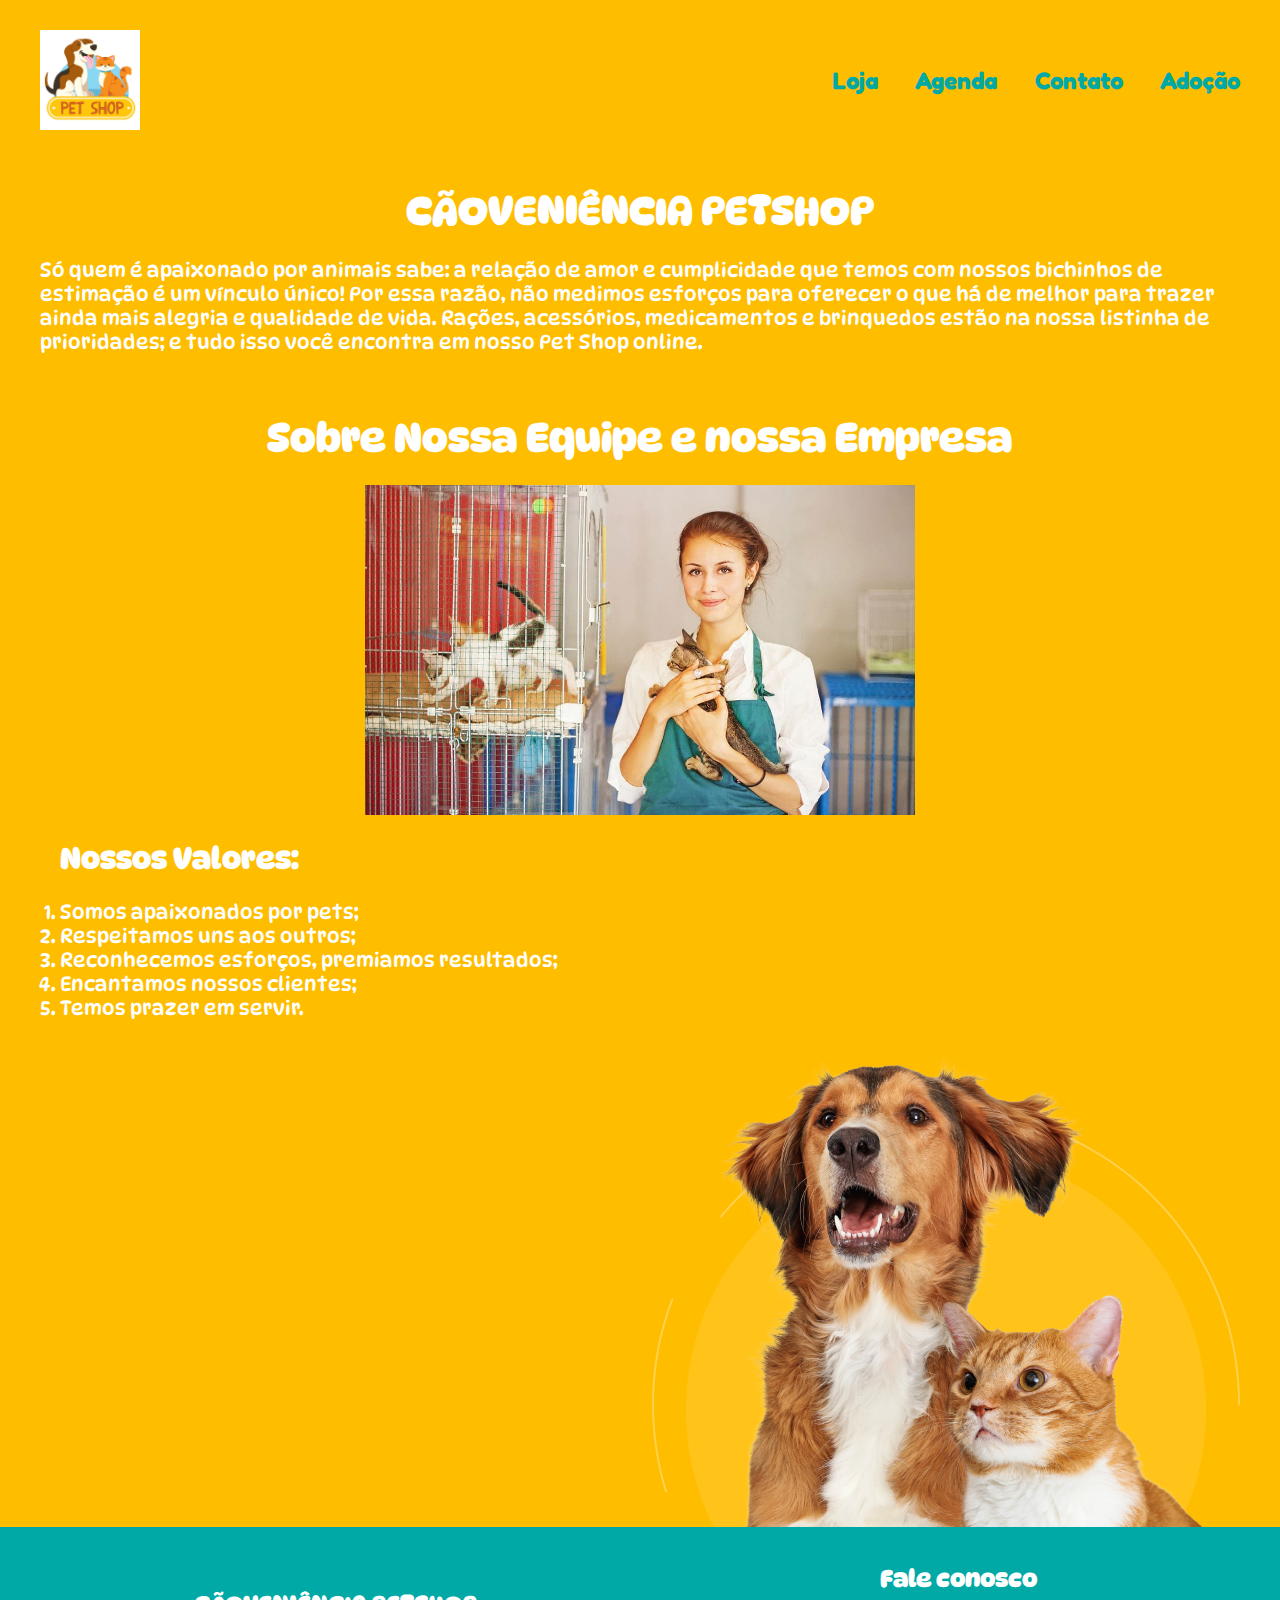
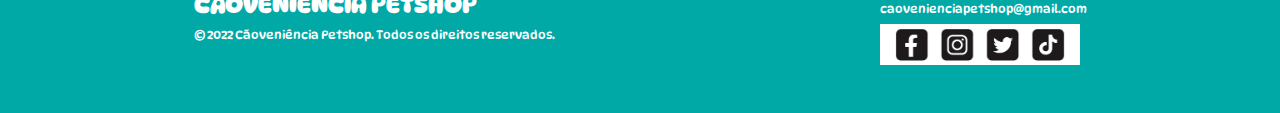
<file: PETSHOP/index.html>
<!DOCTYPE html>
<html lang="pt-br">

<head>
    <meta charset="UTF-8">
    <meta http-equiv="X-UA-Compatible" content="IE=edge">
    <meta name="viewport" content="width=device-width, initial-scale=1.0">
    <title>Cãoveniência</title>
    <link rel="preconnect" href="https://fonts.googleapis.com">
    <link rel="preconnect" href="https://fonts.gstatic.com" crossorigin>
    <link href="https://fonts.googleapis.com/css2?family=Fredoka+One&display=swap" rel="stylesheet">
    <link rel="preconnect" href="https://fonts.gstatic.com" crossorigin>
    <link href="https://fonts.googleapis.com/css2?family=DynaPuff&display=swap" rel="stylesheet">
    <link rel="stylesheet" href="index.css">
    <link rel="stylesheet" href="loja.html">
    <link rel="stylesheet" href="agenda.html">
    <link rel="stylesheet" href="contato.html">
    <link rel="stylesheet" href="adocao.html">
</head>

<body>

    <!-- Header -->

    <header class="cabecalho">
        <div class="container">

            <div>
                <a href="#">
                    <img id="home" src="./IMG/logo.png" alt="">
                </a>
            </div>

            <nav class="cabeca">
                <a href="loja.html">
                    Loja
                </a>

                <a href="agenda.html">
                    Agenda
                </a>

                <a href="contato.html">
                    Contato
                </a>

                <a href="adocao.html">
                    Adoção
                </a>
            </nav>

        </div>

    </header>

    <!-- Header -->

    <!-- Pagina inicial -->

    <section>
        <div class="corpo">

            <div class="texto_1">

                <br>
                <h1>CÃOVENIÊNCIA PETSHOP</h1></br>
                <p style="text-align: left;">Só quem é apaixonado por animais sabe: a relação de amor e cumplicidade que
                    temos com nossos
                    bichinhos de
                    estimação é um vínculo único! Por essa razão, não medimos esforços para oferecer o que há de melhor
                    para
                    trazer ainda mais alegria e qualidade de vida. Rações, acessórios, medicamentos e brinquedos estão
                    na
                    nossa listinha de prioridades; e tudo isso você encontra em nosso Pet Shop online.
                </p>

            </div>


            <div>

                <br>
                <h1>Sobre Nossa Equipe e nossa Empresa</h1></br>
                <div class="miau">
                    <img style="width: 550px;" src="./IMG/EQUIPE.jpg" alt="mulher com gato na mão"><br />
                </div>

                <div class="valores">
                    <h2>Nossos Valores:</h2><br />
                    <ol>
                        <li>Somos apaixonados por pets;</li>
                        <li>Respeitamos uns aos outros;</li>
                        <li>Reconhecemos esforços, premiamos resultados;</li>
                        <li>Encantamos nossos clientes;</li>
                        <li>Temos prazer em servir.</li>
                    </ol>
                </div>

            </div>

            <div class="auau">

                <img src="./IMG/cao e gato.png" alt="imagem de cachorro e gato">
                <!-- <img src="./IMG/passaro.jpg" alt="imagem de dois passaros azuis"> -->

                <!-- foto dos pet -->

            </div>
        </div>



    </section>

    <!-- Pagina inicial -->

    <!-- footer -->

    <footer>
        <div class="rodape">
            <div class="esquerda">
                <div>
                    <h1>CÃOVENIÊNCIA PETSHOP</h1>
                    <p>© 2022 Cãoveniência Petshop. Todos os direitos reservados.</p>
                </div>
            </div>

            <div class="direita">
                <div>
                    <h1>Fale conosco</h1>
                    <p>caovenienciapetshop@gmail.com</p>
                </div>
                <div>
                    <img width="200px" src="./IMG/redes-sociais.png" alt="icones de redes sociais">
                </div>
            </div>
        </div>
    </footer>

    <!-- footer -->

</body>

</html>
</file>
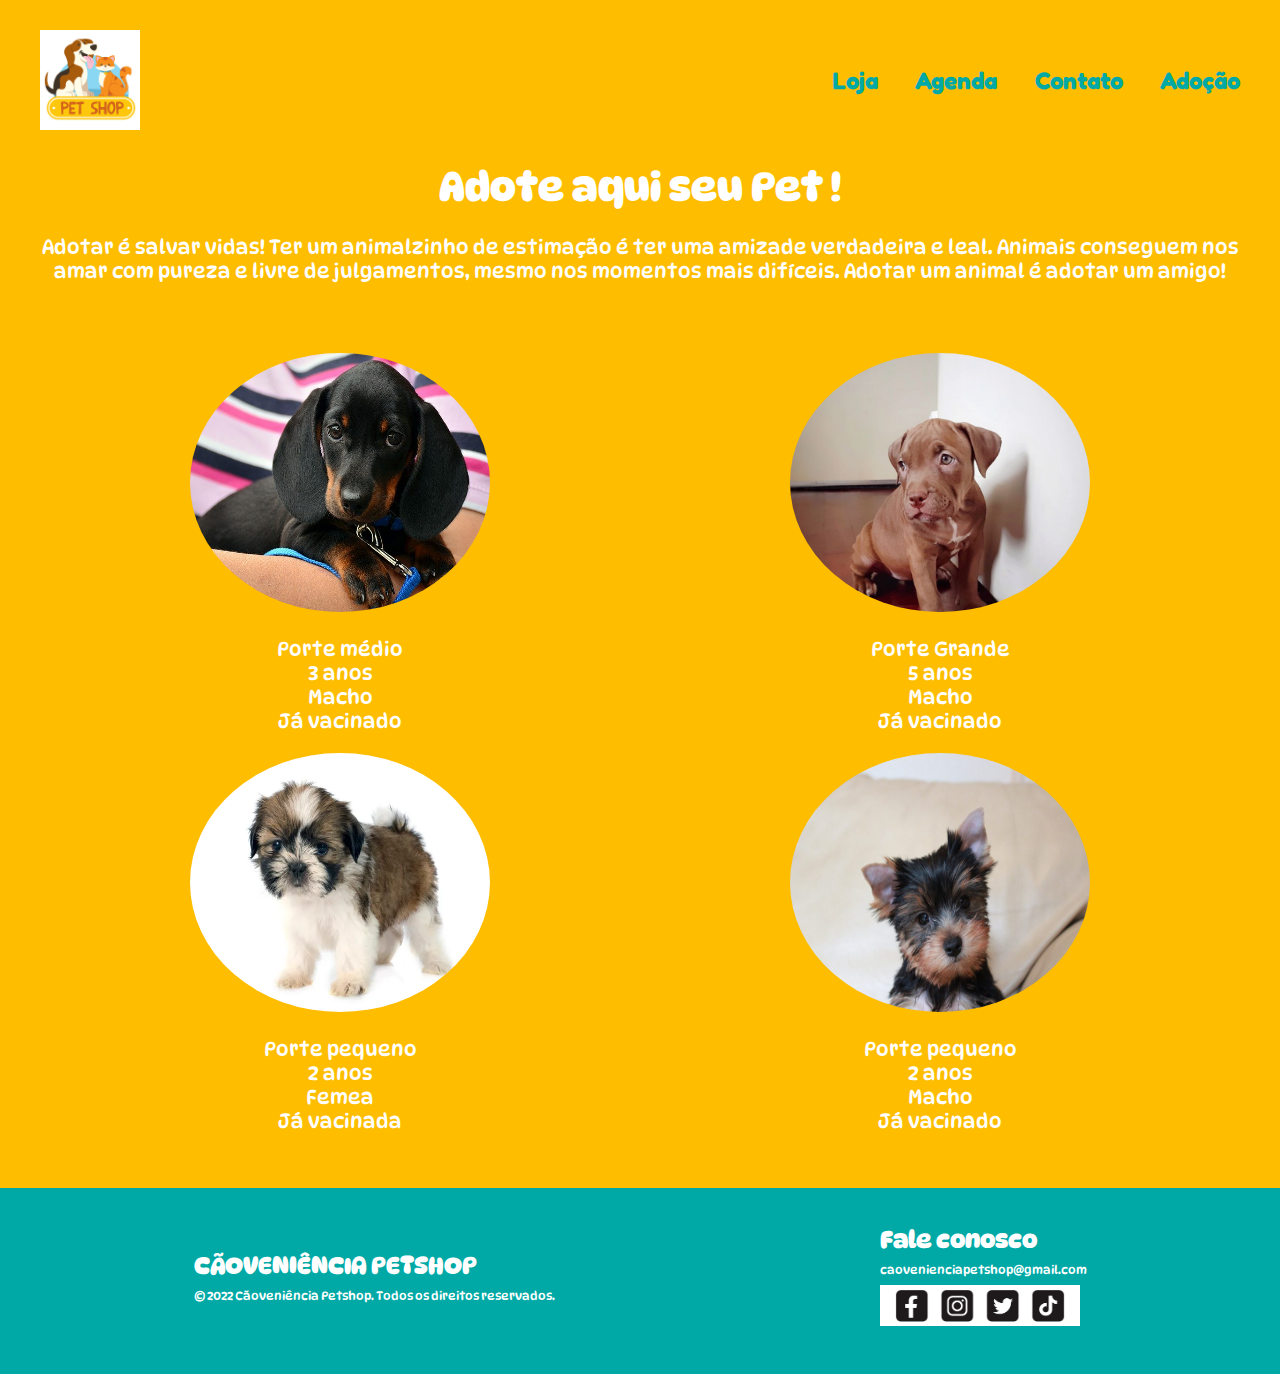
<file: PETSHOP/adocao.html>
<!DOCTYPE html>
<html lang="pt-br">

<head>
    <meta charset="UTF-8">
    <meta http-equiv="X-UA-Compatible" content="IE=edge">
    <meta name="viewport" content="width=device-width, initial-scale=1.0">
    <title>Cãoveniência</title>
    <link rel="preconnect" href="https://fonts.googleapis.com">
    <link rel="preconnect" href="https://fonts.gstatic.com" crossorigin>
    <link href="https://fonts.googleapis.com/css2?family=Fredoka+One&display=swap" rel="stylesheet">
    <link rel="preconnect" href="https://fonts.gstatic.com" crossorigin>
    <link href="https://fonts.googleapis.com/css2?family=DynaPuff&display=swap" rel="stylesheet">
    <link rel="stylesheet" href="index.html">
    <link rel="stylesheet" href="loja.html">
    <link rel="stylesheet" href="contato.html">
    <link rel="stylesheet" href="agenda.html">
    <link rel="stylesheet" href="index.css">
</head>

<body>

    <!-- Header -->

    <header class="cabecalho">
        <div class="container">

            <div>
                <a href="index.html">
                    <img id="home" src="./IMG/logo.png" alt="">
                </a>
            </div>

            <nav class="cabeca">
                <a href="loja.html">
                    Loja
                </a>

                <a href="agenda.html">
                    Agenda
                </a>

                <a href="contato.html">
                    Contato
                </a>

                <a href="#">
                    Adoção
                </a>
            </nav>

        </div>

    </header>

    <!-- Header -->

    <!-- PAGINA DE ADOÇÃO -->

    <section>
        <div class="corpo">

            <div class="texto_1">

                <h1>Adote aqui seu Pet !</h1>
                <p style="text-align: center; padding-top: 25px;">Adotar é salvar vidas! Ter um animalzinho de estimação é ter uma amizade verdadeira e leal. Animais conseguem nos amar com pureza e livre de julgamentos, mesmo nos momentos mais difíceis. Adotar um animal é adotar um amigo!
                </p>

            </div>
    
            <div class="adotar">
                <div>
                    <img style="width: 300px; height: 259px; border-radius: 100%;" src="./IMG/auau 2.jpg" alt="foto do auau">
                    <ul>
                        <li>Porte médio</li>
                        <li>3 anos</li>
                        <li>Macho</li>
                        <li>Já vacinado</li>
                    </ul>
                </div>
        
                <div>
                    <img style="width: 300px; height: 259px; border-radius: 100%;" src="./IMG/grandeauau.jpg" alt="foto do auau">
                    <ul>
                        <li>Porte Grande</li>
                        <li>5 anos</li>
                        <li>Macho</li>
                        <li>Já vacinado</li>
                    </ul>
                </div>
        
                <div>
                    <img style="width: 300px; height: 259px; border-radius: 100%;" src="./IMG/femea 1.webp" alt="foto do auau">
                    <ul>
                        <li>Porte pequeno</li>
                        <li>2 anos</li>
                        <li>Femea</li>
                        <li>Já vacinada</li>
                    </ul>
                </div>
        
                <div>
                    <img style="width: 300px; height: 259px; border-radius: 100%;" src="./IMG/auau 1.jpg" alt="foto do miau">
                    <ul>
                        <li>Porte pequeno</li>
                        <li>2 anos</li>
                        <li>Macho</li>
                        <li>Já vacinado</li>
                    </ul>
                </div>
            </div>
        </div>

    </section>

    <!-- PAGINA DE ADOÇÃO -->

    <!-- footer -->

    <footer>
        <div class="rodape">
            <div class="esquerda">
                <div>
                    <h1>CÃOVENIÊNCIA PETSHOP</h1>
                    <p>© 2022 Cãoveniência Petshop. Todos os direitos reservados.</p>
                </div>
            </div>

            <div class="direita">
                <div>
                    <h1>Fale conosco</h1>
                    <p>caovenienciapetshop@gmail.com</p>
                </div>
            <div>
                <img width="200px" src="./IMG/redes-sociais.png" alt="icones de redes sociais">
            </div>
           </div>
        </div>
    </footer>

    <!-- footer -->

</body>

</html>
</file>
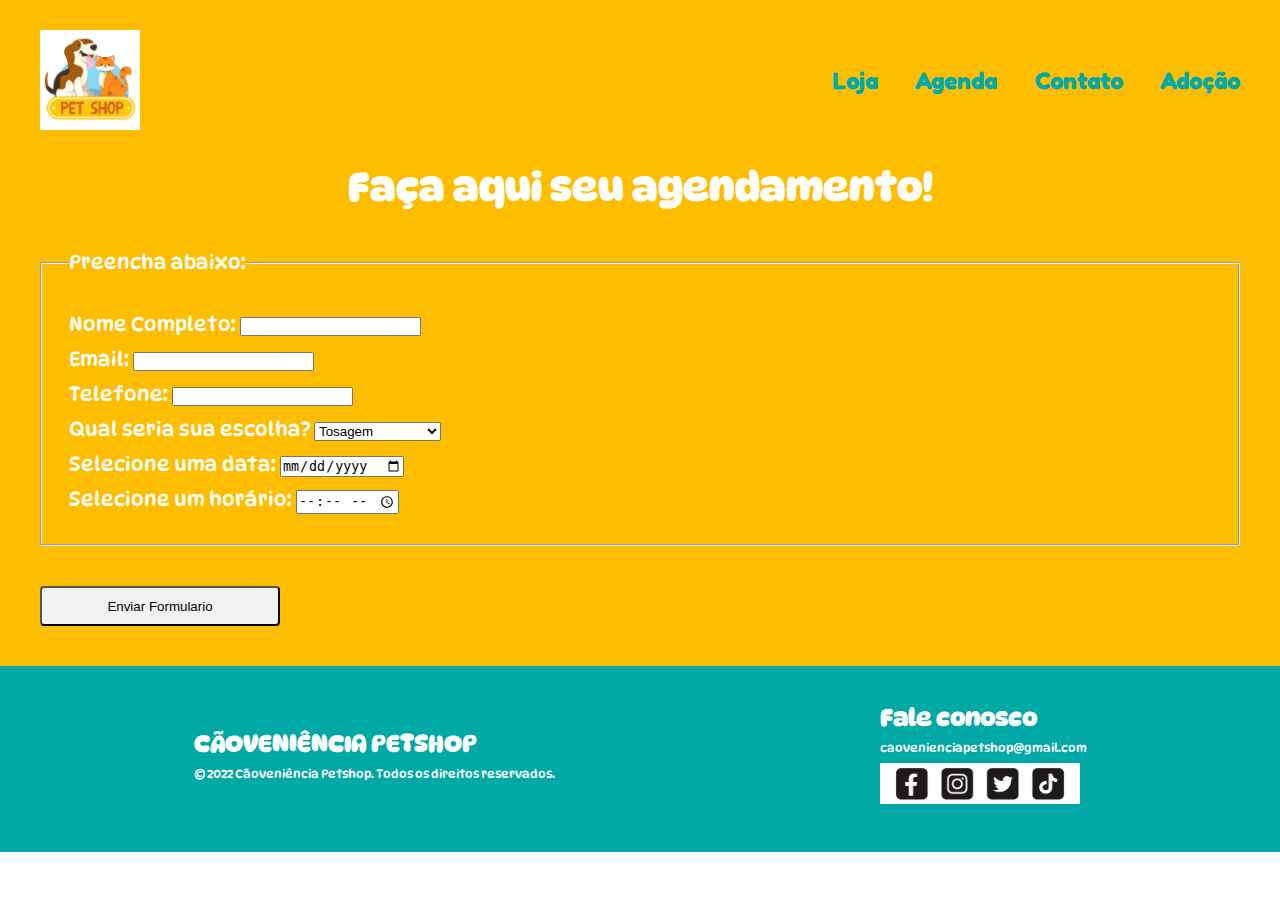
<file: PETSHOP/agenda.html>
<!DOCTYPE html>
<html lang="pt-br">

<head>
    <meta charset="UTF-8">
    <meta http-equiv="X-UA-Compatible" content="IE=edge">
    <meta name="viewport" content="width=device-width, initial-scale=1.0">
    <title>Cãoveniência</title>
    <link rel="preconnect" href="https://fonts.googleapis.com">
    <link rel="preconnect" href="https://fonts.gstatic.com" crossorigin>
    <link href="https://fonts.googleapis.com/css2?family=Fredoka+One&display=swap" rel="stylesheet">
    <link rel="preconnect" href="https://fonts.gstatic.com" crossorigin>
    <link href="https://fonts.googleapis.com/css2?family=DynaPuff&display=swap" rel="stylesheet">
    <link rel="stylesheet" href="index.html">
    <link rel="stylesheet" href="loja.html">
    <link rel="stylesheet" href="contato.html">
    <link rel="stylesheet" href="adocao.html">
    <link rel="stylesheet" href="index.css">
</head>

<body>

    <!-- Header -->

    <header class="cabecalho">
        <div class="container">

            <div>
                <a href="index.html">
                    <img id="home" src="./IMG/logo.png" alt="">
                </a>
            </div>

            <nav class="cabeca">
                <a href="loja.html">
                    Loja
                </a>

                <a href="#">
                    Agenda
                </a>

                <a href="contato.html">
                    Contato
                </a>

                <a href="adocao.html">
                    Adoção
                </a>
            </nav>

        </div>

    </header>

    <!-- Header -->

    <!-- agenda -->

    <section>
        <div class="corpo">
            <div class="caixa">
                <div class="texto_1">
                    <h1>Faça aqui seu agendamento!</h1>
                </div>
                <form action="input">

                    <div>
                        <div>
                            <fieldset class="login">
                                <legend>Preencha abaixo:</legend>
                                <label>Nome Completo:</label>
                                <input type="name" /><br>
                                <label>Email:</label>
                                <input type="email" /> <br>
                                <label>Telefone:</label>
                                <input type="tel" /><br>
                                <label>Qual seria sua escolha?</label>
                                <select name="" id="">
                                    <option value="Tosagem">Tosagem</option>
                                    <option value="Banho">Banho</option>
                                    <option value="Avaliação Médica">Avaliação Médica</option>
                                </select><br>
                                <label>Selecione uma data:</label>
                                <input type="date" /><br>
                                <label>Selecione um horário:</label>
                                <input type="time" /><br>
                            </fieldset>
                        </div>

                        <div class="botao">
                            <input class="botao_1" type="button" onclick="funcao1()" value="Enviar Formulario" />
                        </div>
                    </div>

                </form>
            </div>
        </div>

        <script>
            
            function funcao1() {
                alert("Seu agendamento esta O K!");
            }

        </script>

    </section>

    <!-- agenda -->

    <!-- footer -->

    <footer>
        <div class="rodape">
            <div class="esquerda">
                <div>
                    <h1>CÃOVENIÊNCIA PETSHOP</h1>
                    <p>© 2022 Cãoveniência Petshop. Todos os direitos reservados.</p>
                </div>
            </div>

            <div class="direita">
                <div>
                    <h1>Fale conosco</h1>
                    <p>caovenienciapetshop@gmail.com</p>
                </div>

                <div>
                    <img width="200px" src="./IMG/redes-sociais.png" alt="icones de redes sociais">
                </div>
            </div>
        </div>
    </footer>

    <!-- footer -->

</body>

</html>
</file>
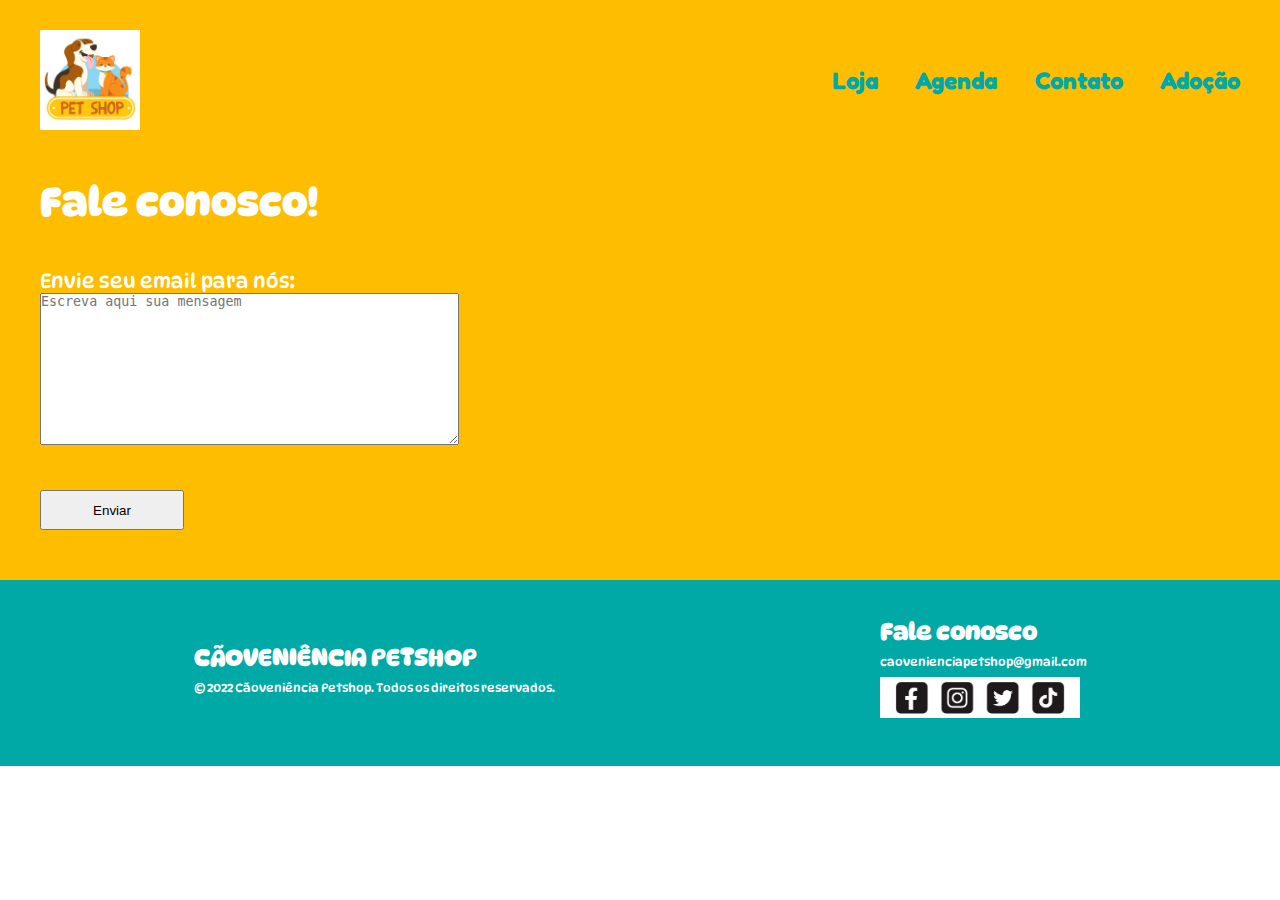
<file: PETSHOP/contato.html>
<!DOCTYPE html>
<html lang="pt-br">

<head>
    <meta charset="UTF-8">
    <meta http-equiv="X-UA-Compatible" content="IE=edge">
    <meta name="viewport" content="width=device-width, initial-scale=1.0">
    <title>Cãoveniência</title>
    <link rel="preconnect" href="https://fonts.googleapis.com">
    <link rel="preconnect" href="https://fonts.gstatic.com" crossorigin>
    <link href="https://fonts.googleapis.com/css2?family=Fredoka+One&display=swap" rel="stylesheet">
    <link rel="preconnect" href="https://fonts.gstatic.com" crossorigin>
    <link href="https://fonts.googleapis.com/css2?family=DynaPuff&display=swap" rel="stylesheet">
    <link rel="stylesheet" href="index.html">
    <link rel="stylesheet" href="loja.html">
    <link rel="stylesheet" href="agenda.html">
    <link rel="stylesheet" href="adocao.html">
    <link rel="stylesheet" href="index.css">
</head>

<body>

    <!-- Header -->
    <header class="cabecalho">
        <div class="container">

            <div>
                <a href="index.html">
                    <img id="home" src="./IMG/logo.png" alt="">
                </a>
            </div>

            <nav class="cabeca">
                <a href="loja.html">
                    Loja
                </a>

                <a href="agenda.html">
                    Agenda
                </a>

                <a href="#">
                    Contato
                </a>

                <a href="adocao.html">
                    Adoção
                </a>
            </nav>

        </div>

    </header>



    <!-- Header -->

    <section class="form">
        <div class="corpo">
            <div>
                <h1 style="text-align: left; padding-top: 15px;">Fale conosco!</h1>
            </div>
            <div class="contato">
                <br>
                <label>Envie seu email para nós:</label><br>
                <textarea placeholder="Escreva aqui sua mensagem" cols="50" rows="10"></textarea><br>
            </div>
            <div style="padding: 20px 0 50px; width: 30%; text-align: left;">
                <button type="button" onclick="funcao1()" value="Enviar">Enviar</button><br>
            </div>
        </div>

        </div>

        <script>
            function funcao1() {
                alert("Enviado com sucesso!");
            }
        </script>
    </section>

    <!-- footer -->

    <footer>
        <div class="rodape">
            <div class="esquerda">
                <div>
                    <h1>CÃOVENIÊNCIA PETSHOP</h1>
                    <p>© 2022 Cãoveniência Petshop. Todos os direitos reservados.</p>
                </div>
            </div>

            <div class="direita">
                <div>
                    <h1>Fale conosco</h1>
                    <p>caovenienciapetshop@gmail.com</p>
                </div>

                <div>
                    <img width="200px" src="./IMG/redes-sociais.png" alt="icones de redes sociais">
                </div>
            </div>
        </div>
    </footer>

    <!-- footer -->

</body>

</html>
</file>
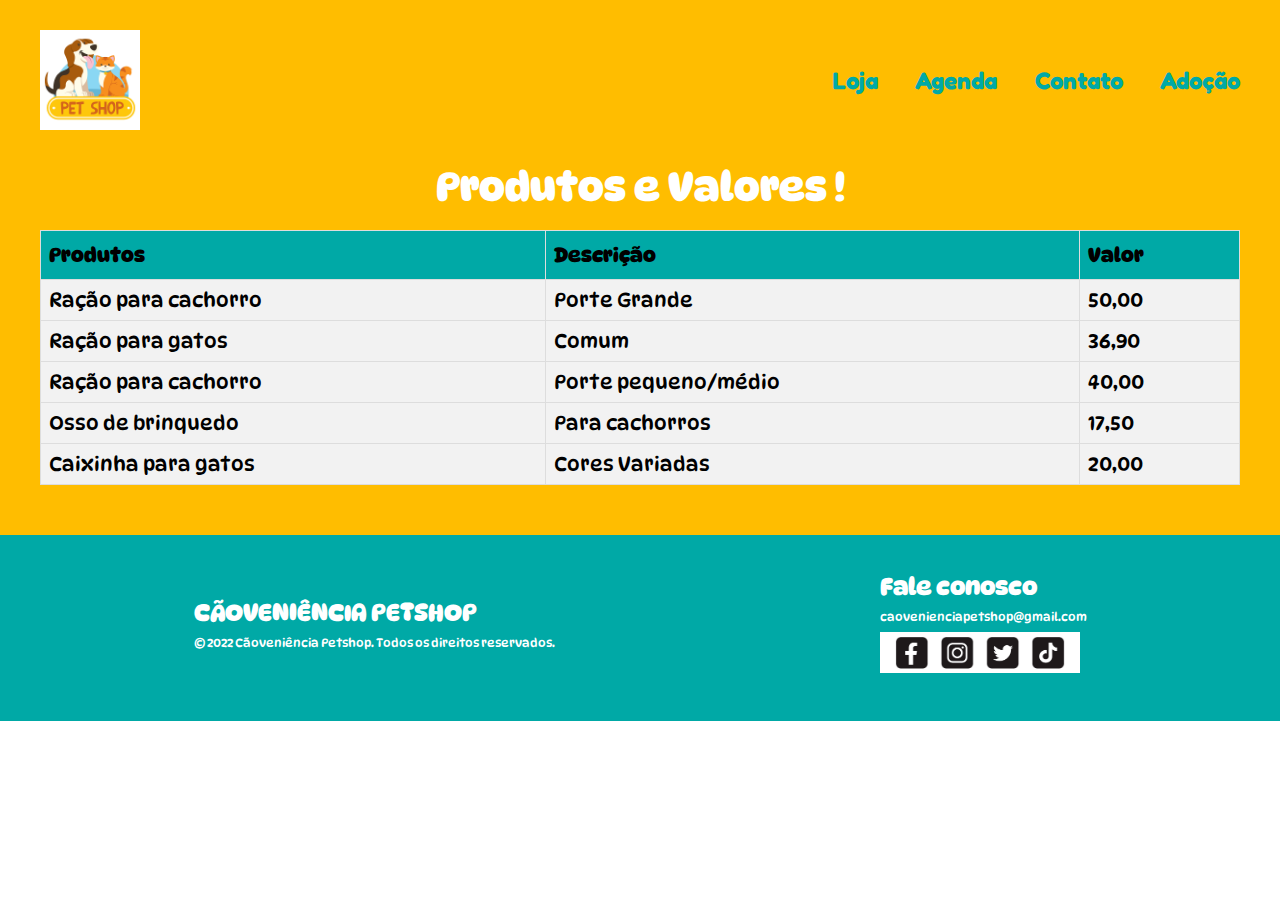
<file: PETSHOP/loja.html>
<!DOCTYPE html>
<html lang="pt-br">

<head>
    <meta charset="UTF-8">
    <meta http-equiv="X-UA-Compatible" content="IE=edge">
    <meta name="viewport" content="width=device-width, initial-scale=1.0">
    <title>Cãoveniência</title>
    <link rel="preconnect" href="https://fonts.googleapis.com">
    <link rel="preconnect" href="https://fonts.gstatic.com" crossorigin>
    <link href="https://fonts.googleapis.com/css2?family=Fredoka+One&display=swap" rel="stylesheet">
    <link rel="preconnect" href="https://fonts.gstatic.com" crossorigin>
    <link href="https://fonts.googleapis.com/css2?family=DynaPuff&display=swap" rel="stylesheet">
    <link rel="stylesheet" href="index.html">
    <link rel="stylesheet" href="agenda.html">
    <link rel="stylesheet" href="contato.html">
    <link rel="stylesheet" href="adocao.html">
    <link rel="stylesheet" href="index.css">
</head>

<body>

    <!-- Header -->

    <header class="cabecalho">
        <div class="container">

            <div>
                <a href="index.html">
                    <img id="home" src="./IMG/logo.png" alt="">
                </a>
            </div>

            <nav class="cabeca">
                <a href="#">
                    Loja
                </a>

                <a href="agenda.html">
                    Agenda
                </a>

                <a href="contato.html">
                    Contato
                </a>

                <a href="adocao.html">
                    Adoção
                </a>
            </nav>

        </div>

    </header>

    <!-- Header -->

    <!-- tabela -->

    <section>

        <div class="corpo">
            <div id="table">
                <div id="title">
                    <h1>Produtos e Valores !</h1>
                </div>
    
                <table id="customers">
                    <tr>
                      <th>Produtos</th>
                      <th>Descrição</th>
                      <th>Valor</th>
                    </tr>
                    <tr>
                      <td>Ração para cachorro</td>
                      <td>Porte Grande</td>
                      <td>50,00</td>
                    </tr>
                    <tr>
                      <td>Ração para gatos</td>
                      <td>Comum</td>
                      <td>36,90</td>
                    </tr>
                    <tr>
                      <td>Ração para cachorro</td>
                      <td>Porte pequeno/médio</td>
                      <td>40,00</td>
                    </tr>
                    <tr>
                      <td>Osso de brinquedo</td>
                      <td>Para cachorros</td>
                      <td>17,50</td>
                    </tr>
                    <tr>
                      <td>Caixinha para gatos</td>
                      <td>Cores Variadas</td>
                      <td>20,00</td>
                    </tr>
                    
                  </table>
            </div>
            
        </div>

    </section>

    <!-- tabela -->

    <!-- footer -->

    <footer>
        <div class="rodape">
            <div class="esquerda">
                <div>
                    <h1>CÃOVENIÊNCIA PETSHOP</h1>
                    <p>© 2022 Cãoveniência Petshop. Todos os direitos reservados.</p>
                </div>
            </div>

            <div class="direita">
                <div>
                    <h1>Fale conosco</h1>
                    <p>caovenienciapetshop@gmail.com</p>
                </div>

                <div>
                    <img width="200px" src="./IMG/redes-sociais.png" alt="icones de redes sociais">
                </div>
            </div>
        </div>
    </footer>

    <!-- footer -->

</body>

</html>
</file>
<file: PETSHOP/index.css>
* {
    box-sizing: border-box;
    margin: 0px;
    padding: 0px;
}

/* header */

.cabecalho {
    font-weight: bold;
    font-size: 24px;
    word-spacing: 2rem;
    text-align: right;
    display: flex;
    justify-content: right;
    line-height: 5rem;
    background: rgb(255, 189, 0);
}

.container {
    display: flex;
    align-items: center;
    font-family: "Fredoka One", cursive;
}

a {
    Text-decoration-line: none;
    -moz-text-decoration-line: none;
    -moz-text-decoration-style: none;
    color: rgb(0 169 166);
}

/* header */

/* home */

#home {
    width: 100px;
    margin-top: 30px;
}

.container,
.corpo {
    justify-content: space-between;
    color: white;
    background: rgb(255, 189, 0);
    padding: 0px 40px;
    flex: 1 1 0%;
}

.corpo {
    font-family: DynaPuff, cursive;
    font-size: 20px;
    text-align: center;
}

.texto_1 {
    padding-bottom: 35px;
}

.adotar {
    display: grid;
    justify-items: center;
    justify-content: center;
    grid-template-columns: 1fr 1fr;
    padding: 35px 0px;
}

.valores {
    text-align: left;
    padding: 20px;
}


.auau {
    width: 100%;
    display: flex;
    justify-content: flex-end;
}


/* home */
/* loja */

#title {
    padding-bottom: 20px;
}

#table {
    padding-bottom: 50px;
}

#customers {
    border-collapse: collapse;
    width: 100%;
}

#customers td,
#customers th {
    border: 1px solid #ddd;
    padding: 8px;
    text-align: left;
    background: #f2f2f2;
    color: black;
}

#customers tr:nth-child(even) {
    background-color: #f2f2f2;
}

#customers tr:hover {
    background-color: #ddd;
}

#customers th {
    padding-top: 12px;
    padding-bottom: 12px;
    text-align: left;
    background-color: rgb(0, 169, 166);
    color: black;
}


/* loja */

/* agenda */

.input {
    text-align: left;
    padding: 50px 0;
}

.login {
    text-align: left;
    padding: 27px;
    line-height: 35px;
}

.botao {
    padding: 40px 0;
    text-align: left;
}

.botao_1 {
    width: 20%;
    height: 40px;
    cursor: pointer;
    border-radius: 4px;
    background: #f2f2f2;
}
/* agenda */

/* contato */
.contato {
    padding: 20px 0;
    text-align: left;
}

button {
    width: 40%;
    height: 40px;
    cursor: pointer;
}

/* adoção */

ul {
    list-style: none;
    padding: 20px 0;
}
/* footer */

footer {
    color: white;
    font-family: DynaPuff, cursive;
    background: rgb(0, 169, 166);
    padding: 37px 31px;
}

.rodape {
    display: flex;
    flex-direction: row;
    justify-content: space-around;
    align-items: center;
    line-height: 30px;
    font-size: 12px;
}
</file>
